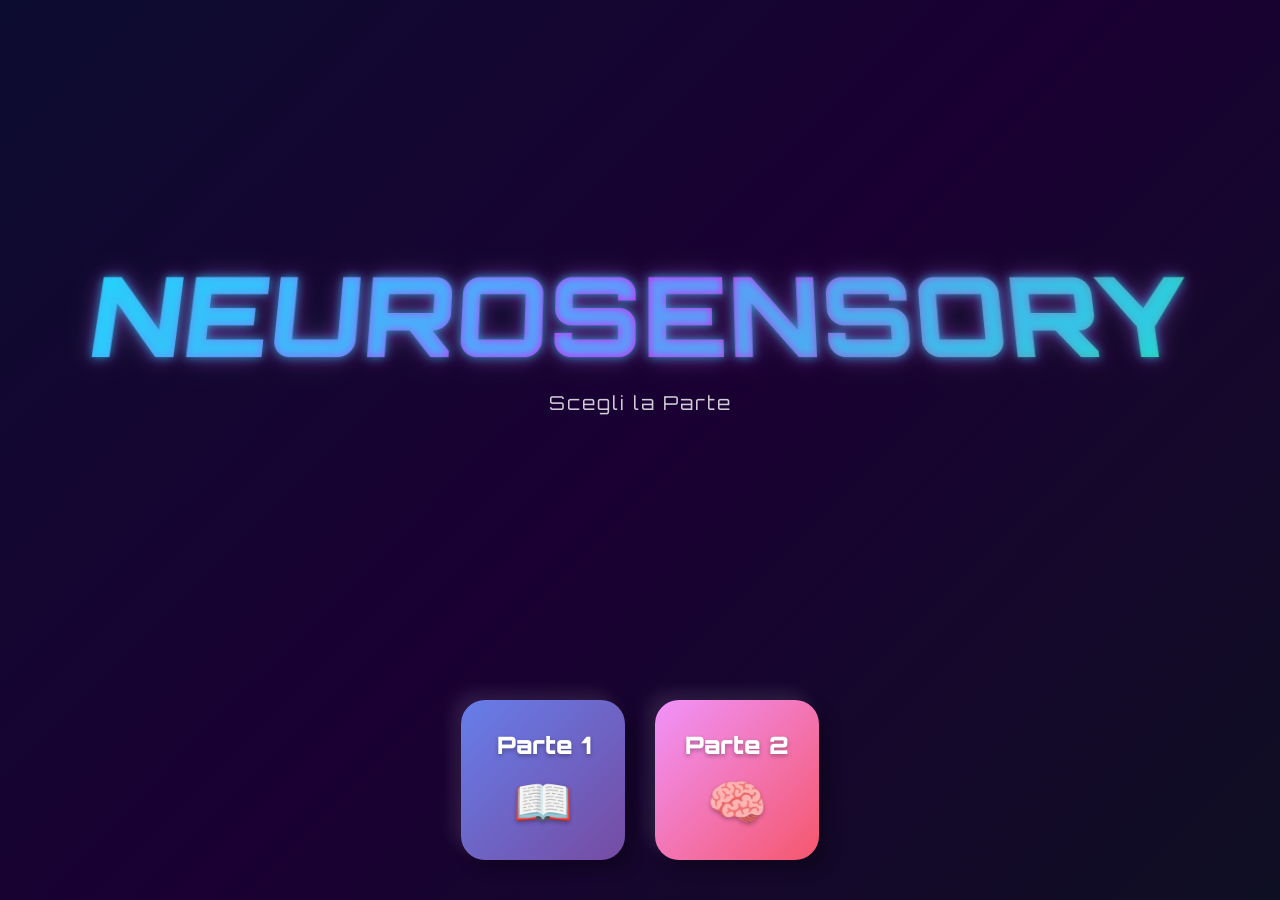
<file: index.html>
<!DOCTYPE html>
<html lang="it">
<head>
    <meta charset="UTF-8">
    <title>NEUROSENSORY Quiz</title>
    <link rel="stylesheet" href="index.css">
    <link href="https://fonts.googleapis.com/css2?family=Orbitron:wght@900&display=swap" rel="stylesheet">
</head>
<body>
    <div class="container">
        <header>
            <h1 class="neuro-title">NEUROSENSORY</h1>
            <p class="subtitle"> Scegli la Parte</p>
        </header>
        <div class="buttons-grid">
            <a href="quiz-parte1.html" class="quiz-btn btn-1">
                <span>Parte 1</span>
                <span class="icon">📖</span>
            </a>
            <a href="quiz-parte2.html" class="quiz-btn btn-2">
                <span>Parte 2</span>
                <span class="icon">🧠</span>
            </a>
        </div>
    </div>
</body>
</html>
</file>
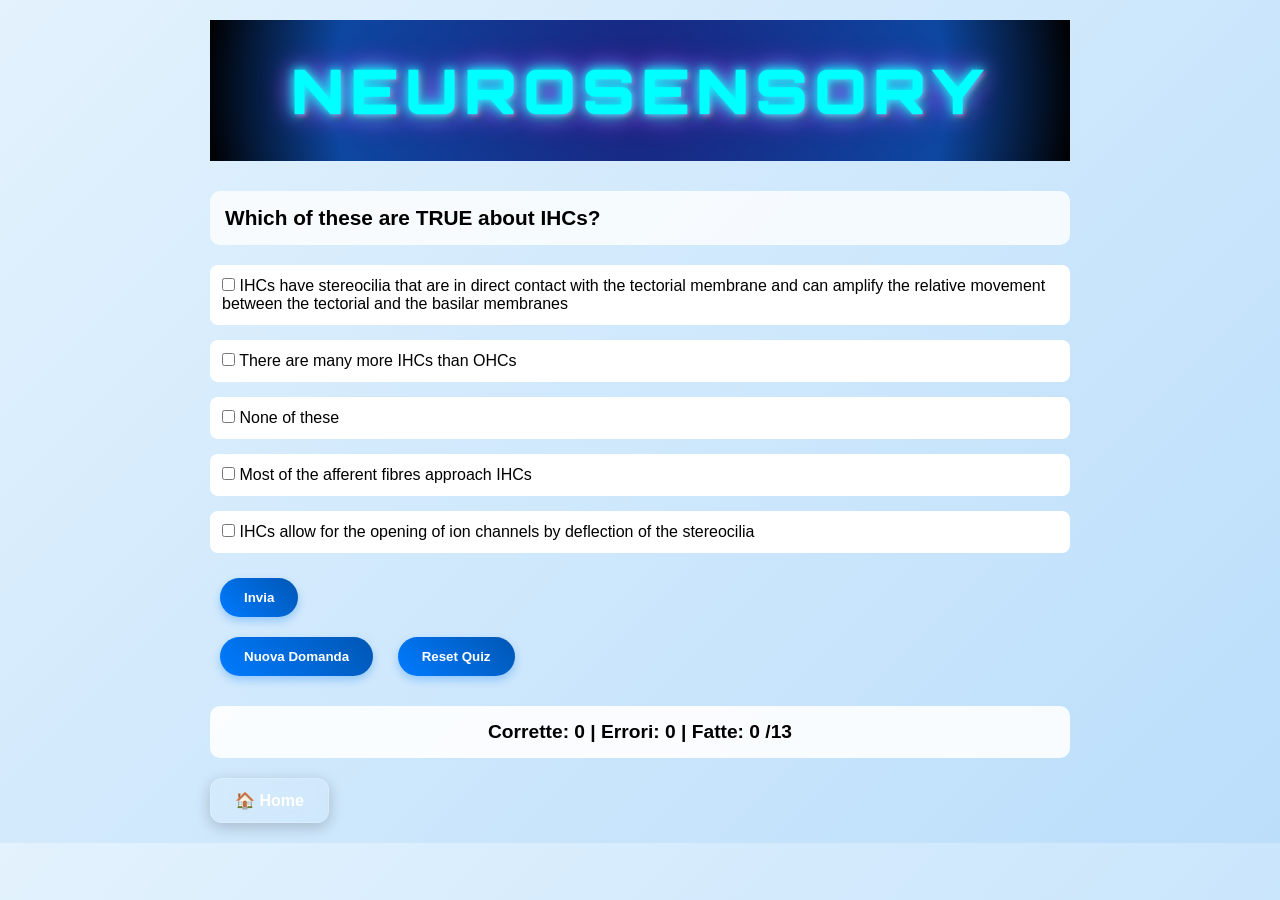
<file: quiz-parte1.html>
<!DOCTYPE html>
<html lang="it">
<head>
    <meta charset="UTF-8">
    <title>NeuroSensory Quiz</title>
    <link rel="stylesheet" href="style.css">
    <link href="https://fonts.googleapis.com/css2?family=Orbitron:wght@900&display=swap" rel="stylesheet">
</head>
<body>
    <header>  
        <h1 class="neuro-title">NEUROSENSORY</h1>
    </header>
    <div id="quiz-container">
        <div id="question"></div>
        <div id="answers"></div>
        <button id="submit">Invia</button>
        <div id="result"></div>
        <button id="new-question">Nuova Domanda</button>
        <button id="reset">Reset Quiz</button>
        <div id="score">Corrette: 0 | Errori: 0 | Fatte: 0</div>
        <a href="index.html" id="home-btn" class="back-home">🏠 Home</a>

    </div>
    <script src="script-pt1.js"></script>
</body>
</html>
</file>
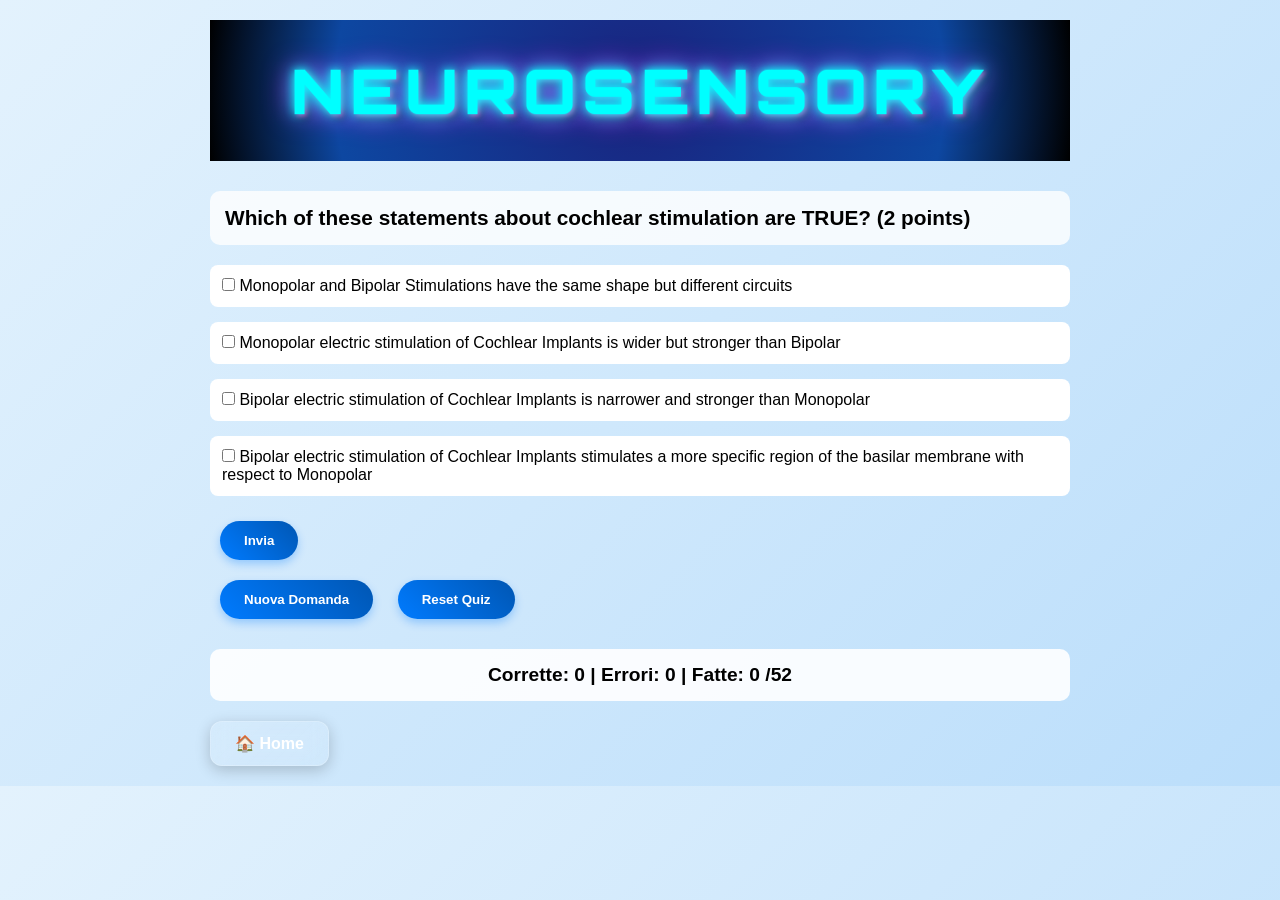
<file: quiz-parte2.html>
<!DOCTYPE html>
<html lang="it">
<head>
    <meta charset="UTF-8">
    <title>NeuroSensory Quiz</title>
    <link rel="stylesheet" href="style.css">
    <link href="https://fonts.googleapis.com/css2?family=Orbitron:wght@900&display=swap" rel="stylesheet">
</head>
<body>
    <header>  
        <h1 class="neuro-title">NEUROSENSORY</h1>
    </header>
    <div id="quiz-container">
        <div id="question"></div>
        <div id="answers"></div>
        <button id="submit">Invia</button>
        <div id="result"></div>
        <button id="new-question">Nuova Domanda</button>
        <button id="reset">Reset Quiz</button>
        <div id="score">Corrette: 0 | Errori: 0 | Fatte: 0</div>
        <a href="index.html" id="home-btn" class="back-home">🏠 Home</a>
    </div>
    <script src="script-pt2.js"></script>
</body>
</html>
</file>
<file: index.css>
* {
    margin: 0;
    padding: 0;
    box-sizing: border-box;
}

body {
    font-family: 'Orbitron', monospace, Arial, sans-serif;
    min-height: 100vh;
    background: linear-gradient(135deg, #0c0c2f 0%, #1a0033 50%, #0f0f23 100%);
    display: flex;
    align-items: center;
    justify-content: center;
    overflow: hidden;
}

.container {
    text-align: center;
    max-width: 600px;
    padding: 40px 20px;
    height: 100vh;  /* ← Full viewport per centraggio verticale perfetto */
    display: flex;
    flex-direction: column;
    justify-content: center;  /* ← Centra verticalmente tutto */
}

header {
    flex: 1; 
    display: flex;
    flex-direction: column;
    justify-content: center;
    align-items: center;
}

.neuro-title {
    font-size: clamp(3.5rem, 9vw, 7rem); 
    font-weight: 900;
    line-height: 0.75;  
    padding: 0.1em 0.5em;  
    margin-bottom: 20px;
    display: inline-block; 
    background: linear-gradient(135deg, #00f5ff, #ff00ff, #00ff88);
    background-clip: text;
    -webkit-background-clip: text;
    -webkit-text-fill-color: transparent;
    text-shadow: 0 0 10px rgba(0,245,255,0.6), 0 0 20px rgba(255,0,255,0.4), 0 0 30px rgba(0,255,136,0.2);
    transform: perspective(500px) rotateX(8deg);
    animation: pulse-glow 4s ease-in-out infinite;
    position: relative;
    top: -4px;  
}


.neuro-title:hover {
    transform: perspective(500px) rotateX(0deg) rotateY(10deg); 
    animation-play-state: paused;
}

@keyframes pulse-glow {
    0%, 100% { 
        transform: perspective(500px) rotateX(5deg) scale(1);
        text-shadow: 0 0 10px rgba(0,245,255,0.8), 0 0 20px rgba(255,0,255,0.6), 0 0 40px rgba(0,255,136,0.4);
    }
    50% { 
        transform: perspective(500px) rotateX(10deg) scale(1.02); 
        text-shadow: 0 0 20px rgba(0,245,255,1), 0 0 40px rgba(255,0,255,0.8), 0 0 60px rgba(0,255,136,0.6);
    }
}

.subtitle {
    color: rgba(255, 255, 255, 0.8);
    font-size: 1.2rem;
    margin-bottom: 60px;
    letter-spacing: 2px;
}

.buttons-grid {
    display: grid;
    grid-template-columns: 1fr 1fr;
    gap: 30px;
    max-width: 500px;
    margin: 0 auto;
}

.quiz-btn {
    position: relative;
    display: flex;
    flex-direction: column;
    align-items: center;
    justify-content: center;
    height: 160px;
    text-decoration: none;
    font-size: 1.5rem;
    font-weight: 900;
    color: #fff;
    text-shadow: 0 2px 4px rgba(0,0,0,0.3);
    border-radius: 24px;
    padding: 30px;
    transition: all 0.3s ease;
    box-shadow: 
        8px 8px 16px rgba(0,0,0,0.3),
        -8px -8px 16px rgba(255,255,255,0.1);
}

.quiz-btn:hover {
    transform: translateY(-8px);
    box-shadow: 
        12px 12px 24px rgba(0,0,0,0.4),
        -12px -12px 24px rgba(255,255,255,0.15);
}

.quiz-btn:active {
    box-shadow: 
        inset 4px 4px 8px rgba(0,0,0,0.3),
        inset -4px -4px 8px rgba(255,255,255,0.05);
    transform: translateY(-2px);
}

.btn-1 {
    background: linear-gradient(135deg, #667eea 0%, #764ba2 100%);
}

.btn-2 {
    background: linear-gradient(135deg, #f093fb 0%, #f5576c 100%);
}

.icon {
    font-size: 3rem;
    margin-top: 10px;
}

@media (max-width: 768px) {
    .buttons-grid {
        grid-template-columns: 1fr;
        gap: 20px;
    }
    .neuro-title {
        letter-spacing: 0.05em;
    }
}
</file>
<file: style.css>
@import url('https://fonts.googleapis.com/css2?family=Orbitron:wght@900&display=swap');

* {
    margin: 0;
    padding: 0;
    box-sizing: border-box;
}

body { 
    font-family: Arial, sans-serif; 
    max-width: 900px; 
    margin: 0 auto; 
    padding: 20px; 
    background: linear-gradient(135deg, #e3f2fd, #bbdefb);
}

header {
    text-align: center;
    padding: 30px 20px;
    margin-bottom: 30px;
    background: radial-gradient(circle, #1a237e 0%, #0d47a1 70%, #000 100%);
}

.neuro-title {
    font-family: 'Orbitron', Arial Black, sans-serif !important;
    font-size: 4rem;
    font-weight: 900 !important;
    letter-spacing: 6px;
    color: #00ffff;
    text-shadow: 
        0 0 10px #00ffff,
        0 0 20px #00ffff,
        0 0 30px #ff00ff,
        2px 2px 4px #ff0080,
        4px 4px 8px rgba(0,0,0,0.8);
    transform: rotateX(15deg);
    display: inline-block;
    margin: 0 auto;
}

.neuro-title:hover {
    text-shadow: 
        0 0 20px #00ffff,
        0 0 40px #00ffff,
        0 0 60px #ff00ff,
        3px 3px 6px #ff0080,
        6px 6px 12px rgba(0,0,0,0.9);
    transform: rotateX(10deg) scale(1.05);
}


#question { 
    font-weight: bold; 
    font-size: 1.3em;
    margin-bottom: 20px;
    padding: 15px;
    background: rgba(255,255,255,0.8);
    border-radius: 10px;
}

#answers label { 
    display: block; 
    margin: 15px 0; 
    cursor: pointer; 
    padding: 12px;
    background: white;
    border-radius: 8px;
    transition: background 0.2s;
}

#answers label:hover {
    background: #e3f2fd;
}

button { 
    padding: 12px 24px; 
    margin: 10px; 
    background: linear-gradient(45deg, #007bff, #0056b3); 
    color: white; 
    border: none; 
    border-radius: 25px; 
    font-weight: bold;
    cursor: pointer;
    box-shadow: 0 4px 8px rgba(0,123,255,0.3);
}

button:hover:not(:disabled) { 
    transform: translateY(-2px);
    box-shadow: 0 6px 12px rgba(0,123,255,0.4);
}

#score {
    font-size: 1.2em;
    font-weight: bold;
    padding: 15px;
    background: rgba(255,255,255,0.9);
    border-radius: 10px;
    text-align: center;
    margin-top: 20px;
}

@media (max-width: 768px) {
    .neuro-title { 
        font-size: 2.5rem; 
        letter-spacing: 3px; 
    }
}

.back-home {
    display: inline-flex;
    align-items: center;
    gap: 8px;
    margin-top: 20px;
    padding: 12px 24px;
    background: linear-gradient(135deg, rgba(255,255,255,0.1), rgba(255,255,255,0.05));
    backdrop-filter: blur(10px);
    border: 1px solid rgba(255,255,255,0.2);
    border-radius: 12px;
    color: #fff;
    text-decoration: none;
    font-weight: 600;
    font-size: 1rem;
    transition: all 0.3s ease;
    box-shadow: 0 4px 15px rgba(0,0,0,0.2);
}

.back-home:hover {
    background: linear-gradient(135deg, rgba(0,245,255,0.2), rgba(255,0,255,0.2));
    transform: translateY(-2px);
    box-shadow: 0 6px 20px rgba(0,123,255,0.4);
}

.back-home:active {
    transform: translateY(0);
}
</file>
